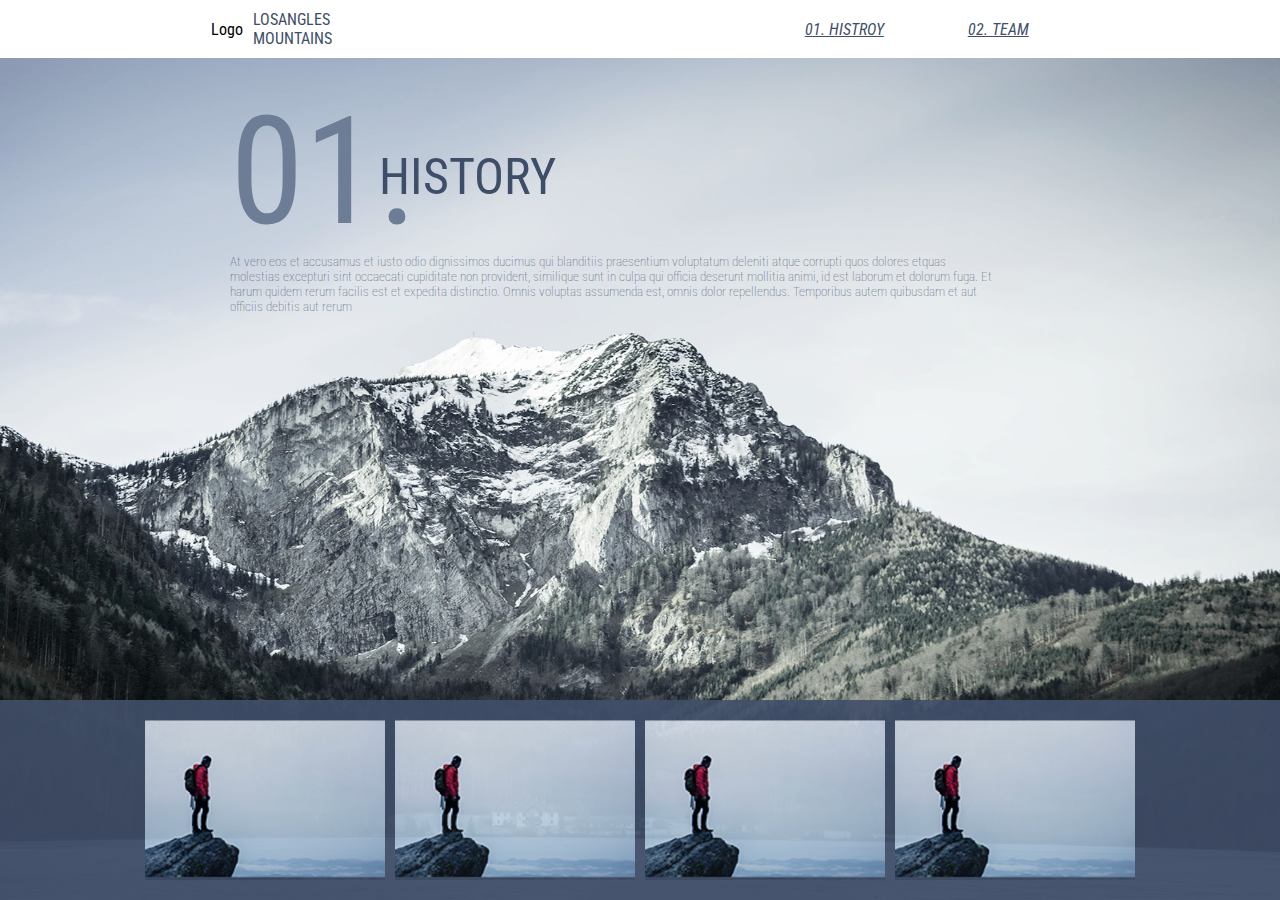
<file: history.html>
<!DOCTYPE html>
<html lang="en">
<head>
    <meta charset="UTF-8">
    <meta name="viewport" content="width=device-width, initial-scale=1.0">
    <title>Document</title>

    <!-- favicon  -->
    <link rel="apple-touch-icon" sizes="76x76" href="./assets/favIcon/apple-touch-icon.png">
    <link rel="icon" type="image/png" sizes="32x32" href="./assets/favIcon/favicon-32x32.png">
    <link rel="icon" type="image/png" sizes="16x16" href="./assets/favIcon/favicon-16x16.png">
    <link rel="manifest" href="./assets/favIcon/site.webmanifest">
    <link rel="mask-icon" href="./assets/favIcon/safari-pinned-tab.svg" color="#5bbad5">
    <meta name="msapplication-TileColor" content="#da532c">
    <meta name="theme-color" content="#ffffff">

     <!-- font  -->
     <link rel="preconnect" href="https://fonts.googleapis.com">
     <link rel="preconnect" href="https://fonts.gstatic.com" crossorigin>
     <link href="https://fonts.googleapis.com/css2?family=Roboto+Condensed:wght@700&display=swap" rel="stylesheet">
     <link rel="preconnect" href="https://fonts.googleapis.com">
     <link rel="preconnect" href="https://fonts.gstatic.com" crossorigin>
     <link href="https://fonts.googleapis.com/css2?family=Roboto+Condensed:wght@700&display=swap" rel="stylesheet">
     <link rel="preconnect" href="https://fonts.googleapis.com">
     <link rel="preconnect" href="https://fonts.gstatic.com" crossorigin>
     <link href="https://fonts.googleapis.com/css2?family=Roboto+Condensed:wght@700&family=Roboto:ital,wght@1,500&display=swap" rel="stylesheet"> 
     <link rel="preconnect" href="https://fonts.googleapis.com">
    <link rel="preconnect" href="https://fonts.gstatic.com" crossorigin>
    <link href="https://fonts.googleapis.com/css2?family=Roboto+Condensed:wght@700&family=Roboto:ital,wght@0,300;1,500&display=swap" rel="stylesheet">
    <link rel="preconnect" href="https://fonts.googleapis.com">
    <link rel="preconnect" href="https://fonts.gstatic.com" crossorigin>
    <link href="https://fonts.googleapis.com/css2?family=Roboto+Condensed:wght@700&family=Roboto:ital,wght@0,100;0,300;1,500&display=swap" rel="stylesheet">   

     
    <!-- style  -->
    <link rel="stylesheet" href="./css/styles.css">
</head>
<body>
    <div class="mainBodyHistory">

        <div class="headerHistory">
            <div class="logo">
                <div class="logoImg">
                    <p onclick="backToHomePage()">Logo</p>
                </div>
                <div class="compTitle">
                    <p onclick="backToHomePage()">LOSANGLES</p>
                    <p onclick="backToHomePage()">MOUNTAINS</p>
                </div>
            </div>
            
            <div class="quickLinksHistory">
                <a onclick="toHistoryPage()"> 01. HISTROY</a>
                <a onclick="toTeamPage()">02. TEAM</a>
            </div>
        </div>
        
        <div class="mainHistory">
            <div class="historyHeading">
                <div class="heading10">01.</div>
                <div class="headingText">
                    <div id="textHistory">HISTORY</div>
                </div>
            </div>
            <div class="historyContent">
                <p>At vero eos et accusamus et iusto odio dignissimos ducimus qui blanditiis praesentium voluptatum 
                    deleniti atque corrupti quos dolores etquas molestias excepturi sint occaecati cupiditate non provident,
                    similique sunt in culpa qui officia deserunt mollitia animi, id est laborum et dolorum fuga. 
                    Et harum quidem rerum facilis est et expedita distinctio. Omnis voluptas 
                    assumenda est, omnis dolor repellendus. Temporibus autem quibusdam et aut officiis debitis aut rerum 
                </p>
            </div>
        </div>
        <div class="imageDisplay">
                <div class="imagePreview"></div>
                <div class="imagePreview"></div>
                <div class="imagePreview"></div>
                <div class="imagePreview"></div>
        </div>
        </div>
        


     <!-- scripts -->
     <script src="./js/script.js"></script>
</body>
</html>
</file>
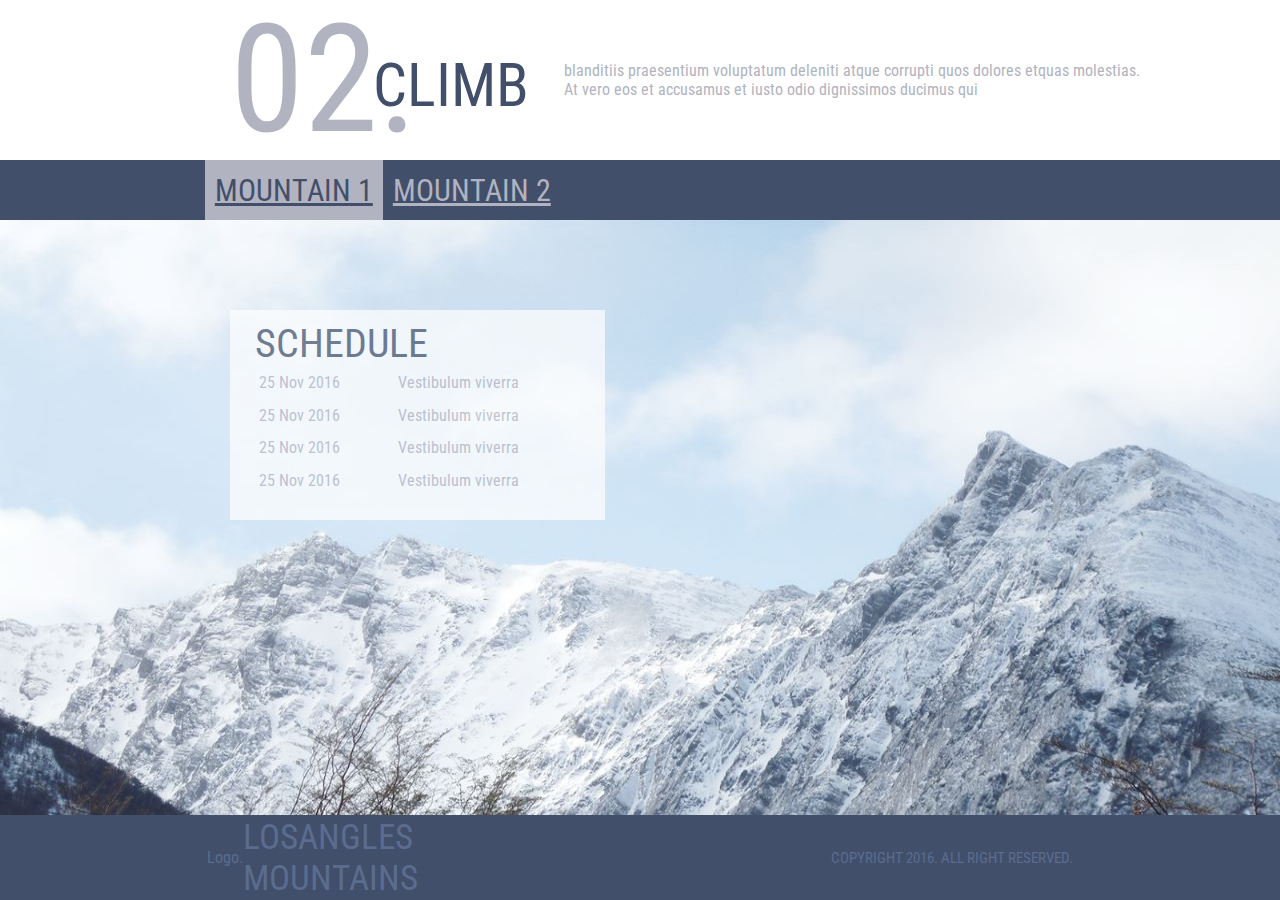
<file: team.html>
<!DOCTYPE html>
<html lang="en">
<head>
    <meta charset="UTF-8">
    <meta name="viewport" content="width=device-width, initial-scale=1.0">
    <title>Document</title>


    <!-- favicon  -->
    <link rel="apple-touch-icon" sizes="76x76" href="./assets/favIcon/apple-touch-icon.png">
    <link rel="icon" type="image/png" sizes="32x32" href="./assets/favIcon/favicon-32x32.png">
    <link rel="icon" type="image/png" sizes="16x16" href="./assets/favIcon/favicon-16x16.png">
    <link rel="manifest" href="./assets/favIcon/site.webmanifest">
    <link rel="mask-icon" href="./assets/favIcon/safari-pinned-tab.svg" color="#5bbad5">
    <meta name="msapplication-TileColor" content="#da532c">
    <meta name="theme-color" content="#ffffff">

    <!-- font  -->
    <link rel="preconnect" href="https://fonts.googleapis.com">
    <link rel="preconnect" href="https://fonts.gstatic.com" crossorigin>
    <link href="https://fonts.googleapis.com/css2?family=Roboto+Condensed:wght@700&display=swap" rel="stylesheet">
    <link rel="preconnect" href="https://fonts.googleapis.com">
    <link rel="preconnect" href="https://fonts.gstatic.com" crossorigin>
    <link href="https://fonts.googleapis.com/css2?family=Roboto+Condensed:wght@700&display=swap" rel="stylesheet">
    <link rel="preconnect" href="https://fonts.googleapis.com">
    <link rel="preconnect" href="https://fonts.gstatic.com" crossorigin>
    <link href="https://fonts.googleapis.com/css2?family=Roboto+Condensed:wght@700&family=Roboto:ital,wght@1,500&display=swap" rel="stylesheet">    


    <!-- style  -->
    <link rel="stylesheet" href="./css/styles.css">
</head>
<body>
    <div >
        <div class="mainBodyTeam">

            <div class="headerTeam">
                <div class="teamHeading">
                    <div class="teamHeading10" onclick="backToHomePage()">02.</div>
                    <div class="teamHeadingText">
                        <div id="teamTextHistory" onclick="backToHomePage()">CLIMB</div>
                    </div>
                </div>
                <div class="headerText">
                    <p> blanditiis praesentium voluptatum deleniti atque corrupti quos dolores etquas molestias. </p>  
                    <p>At vero eos et accusamus et iusto odio dignissimos ducimus qui</p>  
                </div>
                
            </div>
            
            <div class="mainTeam">
                <div id="mountain1"> MOUNTAIN 1</div>
                <div id="mountain2"> MOUNTAIN 2</div>
            </div>

            <div class="climbSchedule">
                <div class="climbDetails">
                    <div class="schHeading">
                        SCHEDULE
                    </div>
                    <div class="dateList"> 
                        <div id="date"><p>25 Nov 2016</p>          Vestibulum viverra</p></div>
                        <div id="date"><p>25 Nov 2016</p>          Vestibulum viverra</p></div>
                        <div id="date"><p>25 Nov 2016</p>          Vestibulum viverra</p></div>
                        <div id="date"><p>25 Nov 2016</p>          Vestibulum viverra</p></div>
                    </div>
                </div>

            </div>

            <div class="footer">
                <div class="logoDiv"> 
                    <div class="logoImg">
                        Logo.
                    </div>
                    <div class="logoText">
                        <p>LOSANGLES</p>
                        <p>MOUNTAINS</p>
                    </div>
                    
                </div>
                <div class="copyright">
                    COPYRIGHT 2016. ALL RIGHT RESERVED.
                </div>
            </div>
        </div>
    </div>


     <!-- scripts -->
     <script src="./js/script.js"></script>
</body>
</html>
</file>
<file: css/styles.css>
*{
    padding: 0;
    margin: 0;
}


/* home page styles */
.mainBodyHome{
    background-image: url("../assets/png/homeBackground.png");
    background-repeat: no-repeat;
    background-size: 100% 100%;
    display: flex;
    flex-direction: column;
    height: 100vh;
}
.header{
    display:flex;
    flex-direction: row;
    justify-content: space-around;
    align-items: center;
    font-family: 'Roboto', sans-serif;
    font-family: 'Roboto Condensed', sans-serif;
    font-style: italic;
    flex: 1;
}

.quickLinks a{
    font-family: 'Roboto', sans-serif;
    font-family: 'Roboto Condensed', sans-serif;
    text-decoration: underline;
    padding: 20px 40px;
    font-style: italic;
    color: white;
}


.main{
    font-family: 'Roboto Condensed', sans-serif;
    flex: 12;
    display: flex;
    flex-direction: column;
    padding: 0% 15% 0% 20%;
    font-size: 120px;
}

#losHome{
    padding: 0px 0 0 10%;
    color:#4e4d4d;
}
#mounHome{
    padding: 0px 0 0 10%;
    margin: -45px 0 0 0;
    color:#414e6d;
}



/* history page styles */

.mainBodyHistory{
    background-image: url("../assets/png/peak.png");
    background-repeat: no-repeat;
    background-size: 100% 100%;
    display: flex;
    flex-direction: column;
    height: 100vh;
}

.headerHistory{
    display:flex;
    flex-direction: row;
    justify-content: space-around;
    align-items: center;
    font-family: 'Roboto', sans-serif;
    font-family: 'Roboto Condensed', sans-serif;
    background-color:white;
    flex: 1;
}
.logo{
    display:flex;
    flex-direction: row;
    align-items: center;
}

.compTitle{
    padding: 10px;
    color:#3e4e68;
    font-family: 'Roboto', sans-serif;
    font-family: 'Roboto Condensed', sans-serif;
}
.mainHistory{
    padding: 2% 22% 0% 18%; 
    display: flex;
    flex-direction: column;
    flex: 12;
}

.historyHeading{
    font-family: 'Roboto', sans-serif;
    font-family: 'Roboto Condensed', sans-serif;
    display: flex;
    flex-direction: row;
    height: 170px;
}
.heading10{
    font-size: 150px;
    color: #6d7d96;
}
#dot{
    font-size: 200px;
    height: 10px;
    /* margin: -65px 0px; */
}
#textHistory{
    font-size: 50px;
    margin: 64px -39px;
    color:#3e4e68;
}
.headingText{
    display: flex;
    flex-direction: column;
}
/* .imageDisplay{
    background-color: #414f6a;
    display: flex;
    flex-direction: row;
    justify-content: center;
    align-items: center;
    height: 200px;
    opacity: 0.9;
}
*/

.historyContent{ 
    color:#3e4e68;
    font-weight: 100;
    font-family: 'Roboto', sans-serif;
    font-family: 'Roboto Condensed', sans-serif;
    font-size: smaller;
}

.quickLinksHistory a{
    color:#3e4e68; 
    font-family: 'Roboto', sans-serif;
    font-family: 'Roboto Condensed', sans-serif;
    text-decoration: underline;
    padding: 20px 40px;
    font-style: italic;
}

/* .imagePreview{
    background-image: url("../assets/png/traveller.png");
    background-repeat: no-repeat;
    background-size: 90% 80%;
    height: 160px;
    width: 240px;
} */


.imageDisplay {
    background-color: #414f6a;
    display: flex;
    flex-wrap: wrap; /* Allows images to wrap to the next line if needed */
    justify-content: center;
    align-items: center;
    height: 200px;
    opacity: 0.9;
}

.imagePreview {
    background-image: url("../assets/png/traveller.png");
    background-repeat: no-repeat;
    background-size: cover;
    background-position: center;
    flex: 0 0 240px; /* Sets the initial width of the image to 240px, prevents shrinking and growing */
    height: 160px;
    margin: 5px; /* Add some spacing between images */
}

.threeDots{
    display:flex;
    flex-direction: row;
    justify-content: center;
    align-items: center;
}

.dots{
    height: 20px;
    width: 20px;
    background-color: white;
}



/* styles for Team page */

.mainBodyTeam{
    font-family: 'Roboto', sans-serif;
    font-family: 'Roboto Condensed', sans-serif;
    display: flex;
    flex-direction: column;
    height: 100vh;

}

.headerTeam{
    display: flex;
    flex-direction: row;
    height: 160px;
    background-color: white;
    padding:0% 0% 0% 18%;
}
.teamHeading10{
    font-size: 150px;
    color:#b1b3c0;
}
#teamTextHistory{
    color: #414f6a;
    font-size: 60px;
    margin: 10px 15px 0px -45px;
}
.mainTeam{
    display:flex;
    flex-direction: row;
    height: 60px;
    background-color: #414f6a;
    align-items: center;
    padding: 0% 0% 0% 16%;
}
.teamHeading{
    display: flex;
    flex-direction: row;
    align-items: center;
}
.headerText{
    align-self: center;
    color:#b1b3c0;
    padding: 0 20px;
    font-size: medium;
}

.climbSchedule{
    background-image: url("../assets/png/teamBackground.jpeg");
    background-repeat: no-repeat;
    background-size: 100% 100%;
    flex: 4;
    padding: 7% 18%;
}

.footer{
    height: 85px;
    color:#5b6c8f;
    display: flex;
    flex-direction: row;
    background-color: #414f6a;
    padding: 0% 0% 0% 0%;
    justify-content: space-around;
    align-items: center;
}
#mountain1{
    font-size: 30px;
    padding:  13px 10px;
    color: #414f6a;
    background-color:#b1b3c0;
    text-decoration: underline;
}
#mountain2{
    font-size: 30px;
    padding: 10px ;
    color:#b1b3c0;
    text-decoration: underline;
}
.logoDiv{
    display: flex;
    flex-direction: row;
    align-items: center;
}
.logoText{
    font-size: 35px;
}
.copyright{
    font-size: 15px;
}
.climbDetails{
    padding: 10px 0 0 25px;
    height: 200px;
    width: 350px;
    background-color: white;
    opacity: 0.7;
}
.schHeading{
    color: #414f6a;
    font-size: 40px;
}
.dateList{
    color:#b1b3c0;
    display: flex;
    flex-direction: column;
    justify-content: space-around;
    height: 130px;
}
#date{
    display: flex;
    flex-direction: row;
    justify-content:space-around;
    margin: 0 0 0 -25px;
}








/* media queries  */
@media only screen and (max-width: 768px) {
    .header {
        flex-direction: column;
        align-items: center;
    }

    .quickLinks a {
        padding: 10px;
    }

    .main {
        padding: 0% 5% 0% 10%;
        font-size: 60px;
    }

    #losHome,
    #mounHome {
        padding: 0;
        margin: 0;
        text-align: center;
    }
}




@media only screen and (max-width: 768px) {
    .headerHistory {
        flex-direction: column;
        align-items: center;
    }

    .compTitle {
        padding: 10px;
        text-align: center;
    }

    .mainHistory {
        padding: 2% 5% 0% 5%;
        font-size: 14px;
    }

    .historyHeading {
        height: auto;
        justify-content: center;
    }

    .heading10 {
        font-size: 100px;
    }

    #dot {
        font-size: 150px;
        margin: 0;
    }

    #textHistory {
        font-size: 30px;
        margin: 10px 0;
    }

    /* .imageDisplay {
        height: auto;
    } */

    .historyContent {
        font-size: 12px;
    }

    .quickLinksHistory a {
        padding: 10px;
    }

    /* .imagePreview {
        background-size: 80% 70%;
        height: 100px;
        width: 160px;
    } */

    .imageDisplay {
        overflow: auto; 
        height: 17%; 
    }
    .imagePreview {
        flex: 0 0 100%; 
        max-width: 60%; 
    }
}

/* Media query for mobile screens */
@media only screen and (max-width: 767px) {
    .headerTeam {
        flex-direction: column;
        align-items: center;
        padding: 10px;
        height: auto;
    }

    .teamHeading10 {
        font-size: 100px;
    }

    #teamTextHistory {
        font-size: 40px;
        margin: 10px 0;
    }

    .mainTeam {
        padding: 5% 5%;
        flex-direction: column;
        align-items: center;
    }

    .headerText {
        padding: 5px;
        text-align: center;
    }

    .climbSchedule {
        padding: 5% 5%;
    }

    .climbDetails {
        width: 100%;
    }

    .dateList {
        height: auto;
    }

    #mountain1,
    #mountain2 {
        font-size: 20px;
        padding: 5px;
    }

    .logoText {
        font-size: 25px;
    }

    .schHeading {
        font-size: 30px;
    }

    .dateList {
        font-size: 12px;
    }

    .footer {
        flex-direction: column;
        justify-content: center;
        height: auto;
        padding: 5px;
    }
}

/* Media query for tablet screens */
@media only screen and (min-width: 768px) and (max-width: 1023px) {
    .mainTeam {
        padding: 5% 10%;
    }

    .climbSchedule {
        padding: 5% 10%;
    }

    .climbDetails {
        width: 100%;
    }

    .dateList {
        height: auto;
    }

    #mountain1,
    #mountain2 {
        font-size: 25px;
        padding: 5px;
    }

    .logoText {
        font-size: 30px;
    }

    .schHeading {
        font-size: 35px;
    }

    .dateList {
        font-size: 14px;
    }

    .footer {
        padding: 5px;
    }
}
</file>
